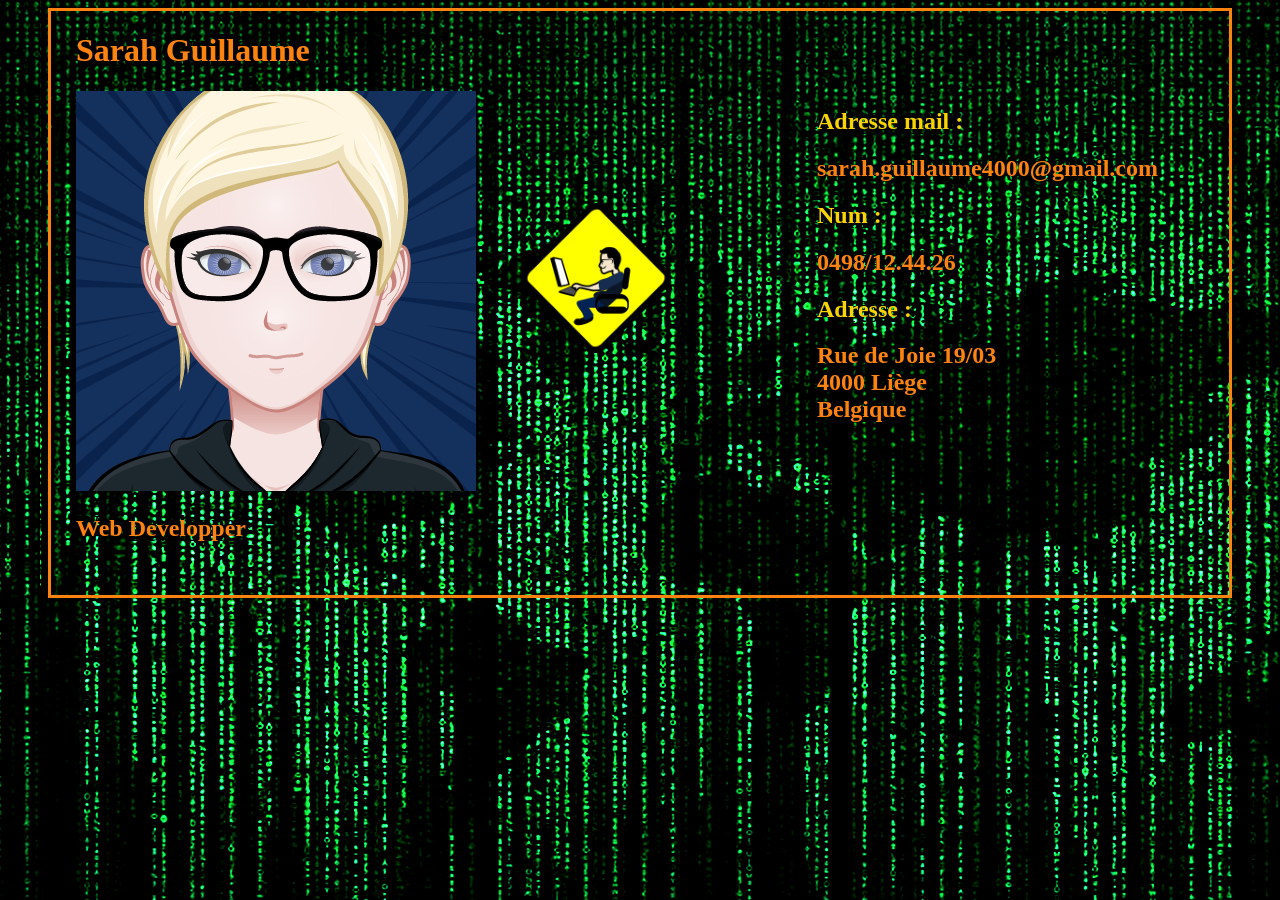
<file: Exercice-5/index.html>
<!DOCTYPE html>

<html>

    <head>

        <meta charset="UTF-8">

        <link href="style.css" rel="stylesheet" >

    </head>

    <body>

        <div id="cadre">

            <div class="sec-left"> 

                    <h1>Sarah Guillaume </h1>
                    <img src="/Exercice-5/image/avatar-gratuit.png">
                    <h2>Web Developper</h2>

            </div>

            <div>
                <img class="photo" src="/Exercice-5/image/coding-1294373_1280.png">
            </div>

            <div class="sec-right">

            <div class="colR">
                <h2 class="orange">Adresse mail :</h2>
                <h2><a href="https://mail.google.com">sarah.guillaume4000@gmail.com</a></h2> 
                <h2 class="orange">Num :</h2 class="orange">
                <h2>0498/12.44.26  </h2>
                <h2 class="orange">Adresse :</h2>
                <h2>Rue de Joie 19/03 </br>4000 Liège </br>Belgique</h2>
            </div>

            

          

            </div>
    
        </div>

    </body>

</html>
</file>
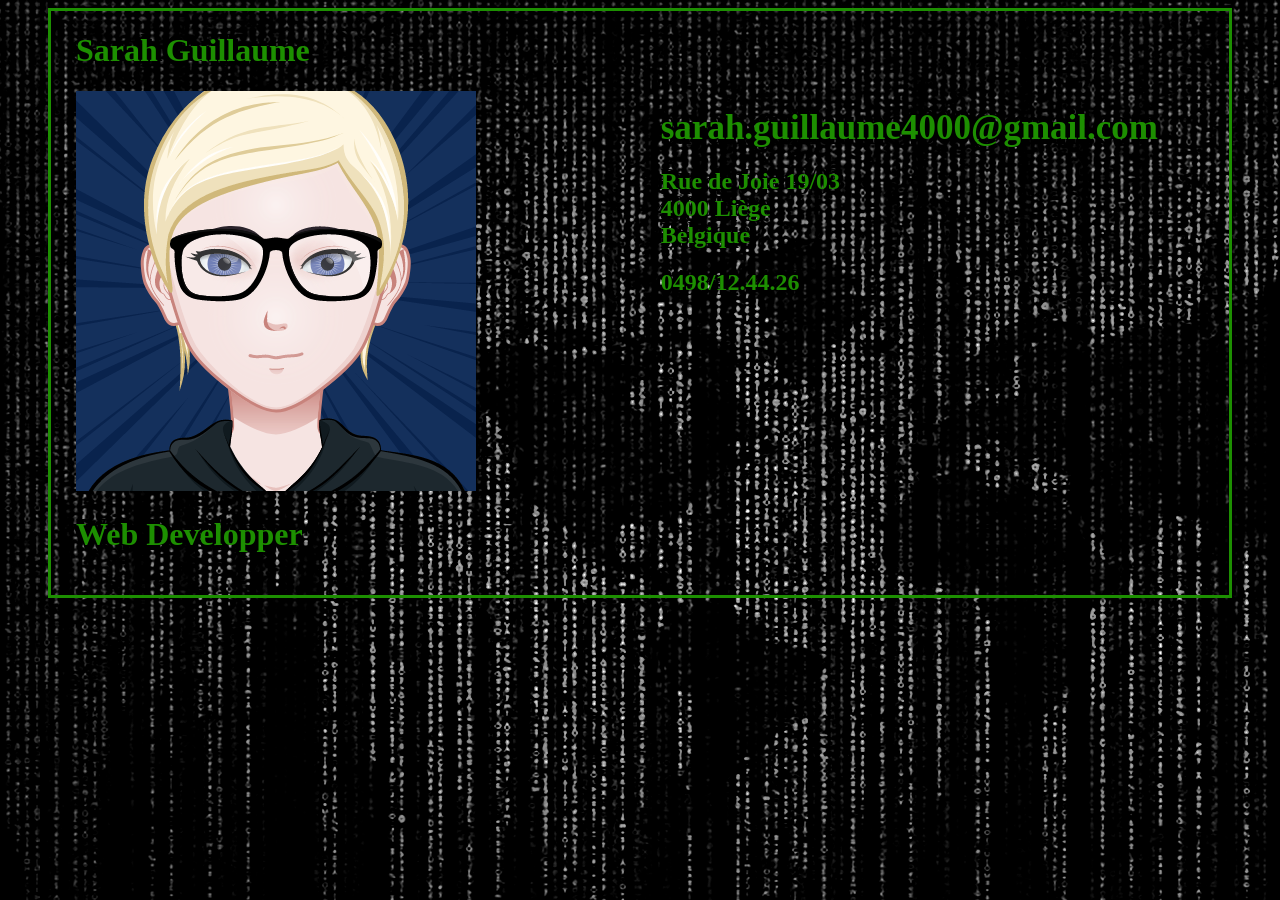
<file: Exercice-6/index.html>
<!DOCTYPE html>

<html>

    <head>

        <meta charset="UTF-8">

        <link href="style.css" rel="stylesheet" >

    </head>

    <body>

        <div id="cadre">

            <div class="sec-left"> 

                    <h1>Sarah Guillaume </h1>
                    <img src="image/avatar-gratuit.png">
                    <h1>Web Developper</h1>

            </div>

            <div class="sec-right">

            <div class="colR">
               <!-- <h2 class="orange">Adresse mail :</h2>-->
                <h2><a href="https://mail.google.com">sarah.guillaume4000@gmail.com</a></h2> 
             <!--   <h2 class="orange">GSM :</h2 class="orange">-->
               
              <!--  <h2 class="orange">Adresse :</h2>-->
                <h2>Rue de Joie 19/03 </br>4000 Liège </br>Belgique</h2>

                <h2>0498/12.44.26  </h2>

            </div>

            

          

            </div>
    
        </div>

    </body>

</html>
</file>
<file: Exercice-5/style.css>
html{
    width: 1200px;
    margin: auto;
    height: 600px;
    color: rgb(253, 131, 17);
}

#cadre{
    border: 3.5px solid rgb(253,131,17);
    height: 584px;
    
}

body{
    background-image: url(/Exercice-5/image/matridgex.png);
}

h2, h1, p, a {
    text-shadow: -5px 0 black, 0 5px black, 5px 0 black, 0 -5px black
}

.sec-left{

    float: left;
    margin-left: 25px;
}

.sec-right{

    float: right;
    margin-top: 77px;
    margin-right: 71px;
}

h2 a{
    text-decoration: none;
    color: rgb(253, 131, 17);
}

.orange{

    color: rgb(248, 212, 7);
}

.photo{
    width: 150px;
    position: absolute;
    margin-left: 45px;
    margin-top: 192px;

}
</file>
<file: Exercice-6/style.css>
html{
    width: 1200px;
    margin: auto;
    height: 600px;
    color: rgb(29, 143, 1);
}

#cadre{
    border: 3.5px solid rgb(29, 143, 1);
    height: 584px;
    
}

body{
    background-image: url(image/matrix.png);
}

h2, h1, p, a {
    text-shadow: -5px 0 black, 0 5px black, 5px 0 black, 0 -5px black;
}

.sec-left{

    float: left;
    margin-left: 25px;
}

.sec-right{

    float: right;
    margin-top: 77px;
    margin-right: 71px;
}

h2 a{
    text-decoration: none;
    color:rgb(29, 143, 1);
    font-size: 35px;
}

.orange{

    color: rgb(29, 143, 1);
}

.photo{
    width: 150px;
    position: absolute;
    margin-left: 45px;
    margin-top: 192px;

}
</file>
